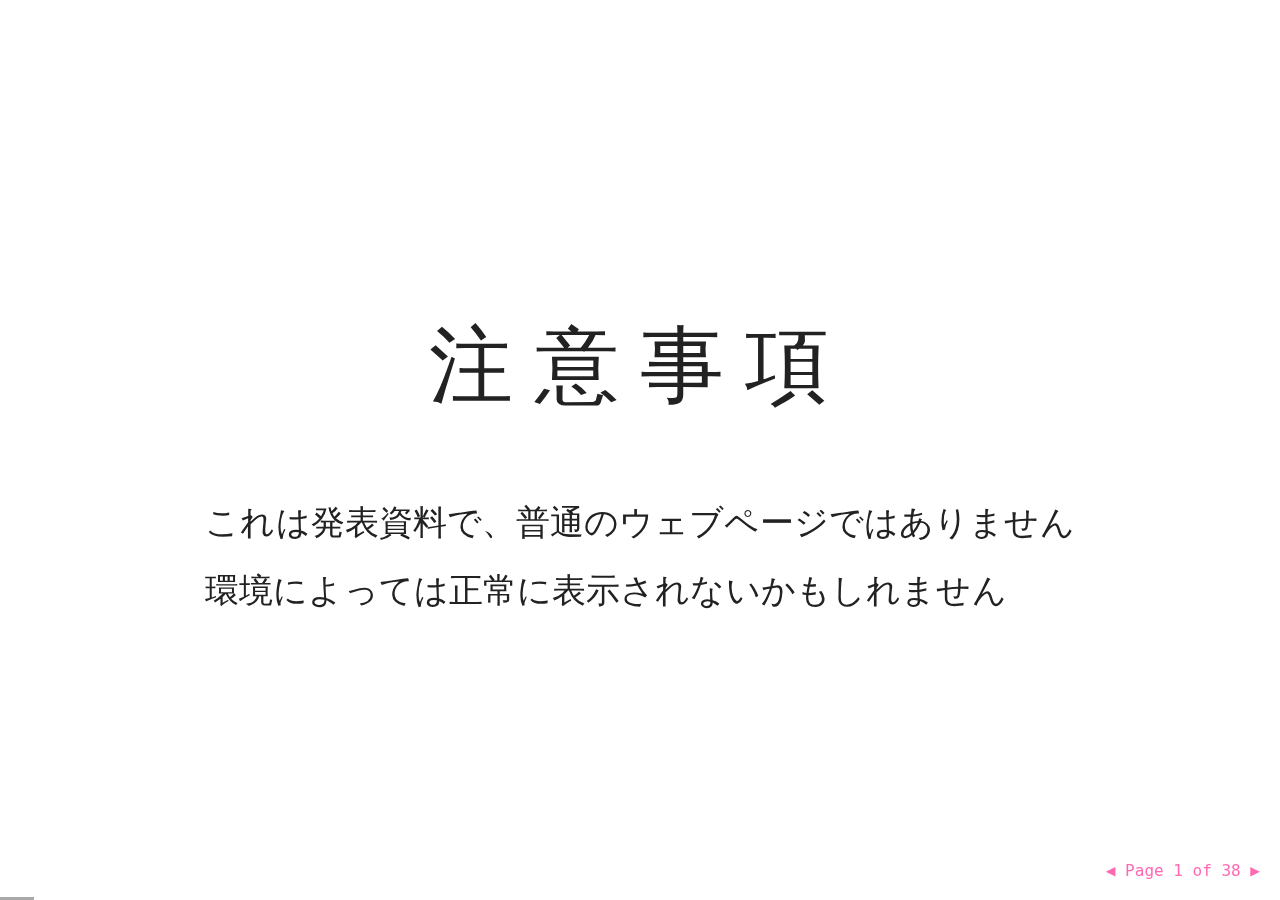
<file: index.html>
<html>
<head>
  <link rel="stylesheet" href="./assets/talkie.min.css">
  <link rel="stylesheet" href="./assets/monokai_sublime.min.css">
  <title>CSS Element Queries</title>
  <meta property="og:description" content="第61回 HTML5とか勉強会『CSS』の発表資料です">
  <style>
    [layout] {
      padding-top: 30px;
    }
    [layout] pre { font-size: 1.4em; }
    [layout] .demo {
      box-sizing: border-box;
      width: 100%;
      padding: 2em;
      background-color: #fff;
    }
    [layout] h1 {
      font-size: 4.5em;
    }
    [layout][h-start] pre {
      margin-right: auto;
      margin-left: auto;
    }
    [layout] th,
    [layout] td {
      padding: 0.3em 1em;
      border-bottom: 1px solid #ccc;
    }
    [layout] td:first-child {
      white-space: nowrap;
    }
    [layout] code:not(.hljs) {
      color: #000;
      white-space: pre-wrap;
      background: #F6F6F6;
      border-radius: 4px;
      padding: 2px 4px;
      font-size: 90%;
      border: 1px solid rgba(0,0,0,0.3);
    }
    .debug-resizer {
      width: 300px;
      padding-bottom: 15px;
      resize: both;
      overflow: auto;
      border: 1px solid #000;
    }
  </style>
</head>
<body>

<script layout="cover" type="text/x-markdown">
# 注意事項
- これは発表資料で、普通のウェブページではありません
- 環境によっては正常に表示されないかもしれません
</script>


<script layout="cover" h-start invert type="text/x-markdown"
        backface="./img/bg-1.jpg"
        backface-filter="blur(3px) brightness(0.8)">
  <h1>CSS Element Queries</h1>
  <a href="https://github.com/marcj/css-element-queries">https://github.com/marcj/css-element-queries</a>
</script>


<script layout="bullets" invert type="text/x-markdown"
        backface="./img/profile.jpg"
        backface-filter="blur(5px) brightness(0.5)">
## 坂巻翔大郎 *Shotaro Sakamaki*
- [株式会社ピクセルグリッド](http://www.pxgrid.com/)
- フロントエンド・エンジニア
- z-indexおじさん
- Twitter: [@GeckoTang](https://twitter.com/GeckoTang)
- GitHub: [geckotang](https://github.com/geckotang/)
- CodePen: [geckotang](http://codepen.io/geckotang/)
</script>


<script layout="cover" invert type="text/x-markdown"
      backface="./img/bg-codegrid.jpg"
      backface-filter="blur(1px) brightness(.8)">

## <object data="./img/codegrid.svg" type="image/svg+xml" width="200" height="200"></object>

- CodeGridは、ピクセルグリッドの技術情報配信サービス  
- 毎月12本更新される、フロントエンド開発に的を絞った記事を読むことができます
- 全記事アクセス＋月4回配信、月額800円 *（税抜）*
- ・[【CSS再入門】できる！中央寄せ 1](https://app.codegrid.net/entry/css-centering-1)
- ・[【ちょっとお先にHTML 5.1】picture要素 1](https://app.codegrid.net/entry/picture-1)
- ・[【そこが知りたい、Flexible Box】仕様を知る 1](https://app.codegrid.net/entry/flexiblebox-1)
</script>


<script layout="bullets" type="text/x-markdown">
## 目次

1. [CSS Element Queries](http://marcj.github.io/css-element-queries/)とは？
1. 使い方
1. デモ各種
1. どうやってやってるの？
1. 気をつけること
1. 使う...?
</script>


<script layout="title" invert type="text/x-markdown"
        backface="./img/bg-2.png"
        backface-filter="blur(2px) brightness(0.4)">
## [CSS Element Queries](http://marcj.github.io/css-element-queries/)とは？
</script>


<script layout="bullets" type="text/x-markdown">
### [CSS Element Queries](http://marcj.github.io/css-element-queries/)

**要素**の幅や高さに応じたスタイルを適用できるようするためのJavaScriptライブラリ。IE7+

- [Container Queries: Once More Unto the Breach](http://alistapart.com/article/container-queries-once-more-unto-the-breach)
- [Why Element Queries Matter](http://hugogiraudel.com/2014/04/22/why-element-queries-matter/)
- [Media Queries Are Not The Answer: Element Query Polyfill](http://www.smashingmagazine.com/2013/06/media-queries-are-not-the-answer-element-query-polyfill/)
- [Beyond Media Queries — It’s Time to Get Elemental](http://www.sitepoint.com/beyond-media-queries-time-get-elemental/)

<pre>
＿人人人人人人人人人人人人＿
＞　CSSの仕様ではありません　＜
￣Y^Y^Y^Y^Y^Y^Y^Y^Y^￣
</pre>
</script>


<script layout="title" invert type="text/x-markdown"
        backface="./img/bg-3.jpg"
        backface-filter="blur(1px) brightness(0.4)">
# 使い方
</script>


<script layout="bullets" type="text/x-markdown">
1. ライブラリを読み込む
2. CSSを書く
</script>

<section layout="code">
<h2>1.ライブラリを読み込む </h2>

<pre><code class="g-highlight hljs html">
&lt;script src="src/ResizeSensor.js"&gt;&lt;/script&gt;
&lt;script src="src/ElementQueries.js"&gt;&lt;/script&gt;
</code>
</pre>

<p>GitHubからダウンロードしたJSを読みこませるだけ。</p>
</section>


<script layout="code" type="text/x-markdown">
## 2. CSSを書く

```css
.widget-1[max-width~="400px"] { /* 幅が400px以下 */ }
.widget-1[min-width~="400px"] { /* 幅が400px以上 */ }
.widget-1[max-height~="400px"] { /* 高さが400px以下*/ }
.widget-1[min-height~="400px"] { /* 高さが400px以上 */ }
```

ライブラリが読み込まれた状態で、<br>このような属性セレクタを書く

<div style="font-size:80%;">

> [attr~=value]
> attr という名前の、値がスペースで区切られた項目リストであり、うち 1 つが正確に "value" である属性を持つ要素を表します。
> [属性セレクタ](https://developer.mozilla.org/ja/docs/Web/CSS/Attribute_selectors)

</div>

</script>

<script layout="code" type="text/x-markdown">
## 例1

```css
/*通常*/
.widget-1 {
  background-color: gray;
}
/*400px以下*/
.widget-1[max-width~="400px"] {
  background-color: tomato;
}
```

`.widget-1`の幅が`400px`以下の時に、見た目を変化させる。
</script>


<section layout="code">
  <h2>例1のデモ</h2>

  <div class="demo  demo-1">
    <div class="debug-resizer">
      <div class="widget-1">
        The quick brown fox jumps over the lazy dog.
      </div>
    </div>
  </div>

  <div>
    <pre style="margin-bottom: 0;"><code class="g-highlight hljs html">
    &lt;div class="widget-1"&gt;
      The quick brown fox jumps over the lazy dog.
    &lt;/div&gt;
    </code>
    </pre>
    <p>.widget-1の幅に応じて見た目が変化する</p>
  </div>

  <style>
    .demo-1 {
      margin: 0 0 -30px !important;
    }
    /*通常*/
    .demo-1 .widget-1 { background-color: gray; }
    /*400px以下*/
    .demo-1 .widget-1[max-width~="400px"] { background-color: tomato; }
  </style>
</section>


<script layout="code" type="text/x-markdown">
## 例2

```css
/* 通常 */
.widget-2 img{ width: 50%; }
/* 600px以下 */
.widget-2[max-width~="600px"] img { width: 100%; }
```

`.widget-2`の幅が`600px`以上の時に、その子要素である`img要素`を`width:100%`にする
</script>


<section layout="code">
  <h2>例2のデモ</h2>

  <div class="demo  demo-2">
    <div class="debug-resizer">
      <div class="widget-2">
        <img src="img/profile.jpg" alt=""><img src="img/profile.jpg" alt="">
      </div>
    </div>
  </div>

  <div>
    <pre style="margin-bottom: 0;"><code class="g-highlight hljs html">
    &lt;div class="widget-2"&gt;
      &lt;img src="img/profile.jpg" alt=""&gt;
      &lt;img src="img/profile.jpg" alt=""&gt;
    &lt;/div&gt;
    </code>
    </pre>
    <p>.widget-2の幅に応じて、子要素の見た目が変化する</p>
  </div>

  <style>
    .demo-2 {
      margin: 0 0 -30px !important;
    }
    .demo-2 .debug-resizer {
      width: 500px;
      height: 150px;
      padding-right: 15px;
      margin-bottom: 30px;
    }
    /* 通常 */
    .demo-2 .widget-2 img{ width: 50%; }
    /* 600px以下 */
    .demo-2 .widget-2[max-width~="600px"] img { width: 100%; }
  </style>
</section>


<script layout="bullets" type="text/x-markdown">
### **CSS Media Queriesとどう違うの？**
- CSS Media Queriesの場合は、**ビューポートの幅**などを基準に、スタイルを書く。
- CSS Element Queriesを使うと、**要素の幅**を基準に、スタイルを書ける。<small>※ただし独自実装</small>
```css
.menu { display: none; }
/* CSS Media Queries */
@media all and (min-width: 520px) {
  .menu { display: block; }
}
/* CSS Element Queries */
.menu[min-width~="500px"] { display: block; }
```
</script>


<script layout="title" invert type="text/x-markdown"
        backface="./img/bg-5.jpg"
        backface-filter="blur(1px) brightness(0.3)">
# デモ各種
- ・要素の幅に応じてスタイルを変更する
- ・要素の高さに応じてスタイルを変更する
- ・要素の幅や高さが変更したことを検知する
- ・あとから要素を追加する際の注意
</script>


<script layout="bullets" type="text/x-markdown">
### 要素の幅に応じてスタイルを変更する
</script>

<script layout="code" type="text/x-markdown">
### HTML

```html
<div class="widget-3">
  <div class="widget-3__item">
    The quick brown fox jumps over the lazy dog.
  </div>
  <div class="widget-3__item">
    The quick brown fox jumps over the lazy dog.
  </div>
</div>
```
</script>

<script layout="code" type="text/x-markdown">
### CSS

```css
    .widget-3 {
      display: flex;
      flex-direction: column;
    }
    .widget-3__item {
      flex: 1 1 auto;
      margin: 10px;
      background-color: tomato;
    }
    /*800px以上*/
    .widget-3[min-width~="800px"] {
      flex-direction: row;
    }
```
</script>


<section layout="code">
  <h2>デモ</h2>
  <p>幅が変わると2カラムになる</p>
  <div class="demo  demo-3">
    <div class="debug-resizer">
      <div class="widget-3">
        <div class="widget-3__item">
          The quick brown fox jumps over the lazy dog.
        </div>
        <div class="widget-3__item">
          The quick brown fox jumps over the lazy dog.
        </div>
      </div>
    </div>
  </div>
  
  <style>
    .demo-3 .widget-3 { display: flex; flex-direction: column; }
    .demo-3 .widget-3__item { flex: 1 1 auto; margin: 10px; background-color: tomato; }
    /*800px以上*/
    .demo-3 .widget-3[min-width~="800px"] { flex-direction: row; }
  </style>
</section>


<script layout="bullets" type="text/x-markdown">
### 要素の高さに応じてスタイルを変更する
</script>

<script layout="code" type="text/x-markdown">
### HTML
```html
<div class="debug-resizer">
  <div class="widget-4">
    <div class="widget-4__item">
      The quick brown fox jumps over the lazy dog.
    </div>
  </div>
</div>
```
</script>

<script layout="code" type="text/x-markdown">
### CSS

```css
.widget-4 {
  height: 100%;
  background-color: silver;
}
/*400px以下*/
.widget-4[max-height~="150px"] {
  background-color: chocolate;
}
/*800px以上*/
.widget-4[min-height~="300px"] {
  background-color: salmon;
}
```
</script>


<section layout="code">
  <h2>デモ</h2>
  <p>高さに応じて見た目を変える</p>
  <div class="demo  demo-4">
    <div class="debug-resizer">
      <div class="widget-4">
        <div class="widget-4__item">
          The quick brown fox jumps over the lazy dog.
        </div>
      </div>
    </div>
  </div>
  
  <style>
    .demo-4 .debug-resizer {
      height: 150px;
    }
    .demo-4 .widget-4 {
      height: 100%;
      background-color: silver;
    }
    /*400px以下*/
    .demo-4 .widget-4[max-height~="150px"] {
      background-color: chocolate;
    }
    /*800px以上*/
    .demo-4 .widget-4[min-height~="300px"] {
      background-color: salmon;
    }
  </style>
</section>


<script layout="bullets" type="text/x-markdown">
### 要素の幅や高さが変更したことを検知する

```javascript
new ResizeSensor(element, callback);
```
</script>


<script layout="bullets" type="text/x-markdown">
## HTML

```html
<div id="sample-result-w">#sampleの幅 : ??</div>
<div id="sample-result-h">#sampleの高さ : ??</div>
<div class="widget-5" id="sample">
  The quick brown fox jumps over the lazy dog.
  The quick brown fox jumps over the lazy dog.
</div>
```

`#sample`の幅や高さの変化を監視する
</script>


<script layout="bullets" type="text/x-markdown">
## JavaScript

```javascript
window.addEventListener('DOMContentLoaded', function() {
  //幅や高さを計測する要素
  var sample = document.getElementById('sample');
  //計測結果を入れる要素
  var result_w = document.getElementById('sample-result-w');
  var result_h = document.getElementById('sample-result-h');
  //幅や高さが変化したら値を取得する
  new ResizeSensor(sample, function(){
    var sample_style = window.getComputedStyle(sample);
    var w = sample_style.width;
    var h = sample_style.height;
    result_w.innerHTML = '#sampleの幅 : ' + w;
    result_h.innerHTML = '#sampleの高さ : ' + h;
  });
});
```
</script>


<section layout="code">
  <h2>デモ</h2>
  <p>要素の幅や高さが変更したことを検知する</p>
  <div class="demo  demo-5">
    <div id="sample-result-w">#sampleの幅 : ??</div>
    <div id="sample-result-h">#sampleの高さ : ??</div>
    <div class="debug-resizer">
      <div class="widget-5" id="sample">
        The quick brown fox jumps over the lazy dog.
        The quick brown fox jumps over the lazy dog.
      </div>
    </div>
  </div>
  <style>
    .demo-5 .widget-5 {
      background-color: #ccc;
    }
  </style>
  <script>
    window.addEventListener('DOMContentLoaded', function() {
      //幅や高さを計測する要素
      var sample = document.getElementById('sample');
      //計測結果を入れる要素
      var result_w = document.getElementById('sample-result-w');
      var result_h = document.getElementById('sample-result-h');
      //幅や高さが変化したら値を取得する
      new ResizeSensor(sample, function(){
        var sample_style = window.getComputedStyle(sample);
        var w = sample_style.width;
        var h = sample_style.height;
        result_w.innerHTML = '#sampleの幅 : ' + w;
        result_h.innerHTML = '#sampleの高さ : ' + h;
      });
    });
  </script>
</section>


<script layout="bullets" type="text/x-markdown">
### あとから要素を追加する際の注意

<div class="page-demo-6">

```html
<!-- HTML -->
<button id="add">追加</button>
<div id="add-result"></div>
```

```css
/*通常*/
.widget-1 { background-color: gray; }
/*400px以下*/
.widget-1[max-width~="400px"] { background-color: tomato; }
```

```javascript
//あとから追加する
var add_button = document.getElementById('add');
var add_result = document.getElementById('add-result');
add_button.addEventListener('click', function(){
  add_result.innerHTML = '<div class="widget-1">The quick brown fox jumps over the lazy dog. </div>';
  add_button.disabled = true;
});
```

</div>

</script>


<section layout="code">
  <h2>期待通りに動かないデモ</h2>
  <p>あとから追加された要素には、適用されない。</p>
  <div class="demo  demo-6">
    <button id="add">追加</button>
    <div id="add-result"></div>
  </div>
  <style>
    .page-demo-6 pre{
      margin-bottom: 10px;
    }
    /*通常*/
    .demo-6 .widget-1 { background-color: gray; }
    /*400px以下*/
    .demo-6 .widget-1[max-width~="400px"] { background-color: tomato; }
  </style>
  <script>
    window.addEventListener('DOMContentLoaded', function() {
      var add_button = document.getElementById('add');
      var add_result = document.getElementById('add-result');
      add_button.addEventListener('click', function(){
        add_result.innerHTML = '<div class="debug-resizer"><div class="widget-1">The quick brown fox jumps over the lazy dog. </div></div>';
        add_button.disabled = true;
      });
    });
  </script>
</section>


<script layout="bullets" type="text/x-markdown">
### あとから要素を追加する場合は

```javascript
ElementQueries.update();
```

を使用する。
</script>

<script layout="bullets" type="text/x-markdown">
## JavaScript

```javascript
//あとから追加して、ElementQueries.update()を実行する
var add2_button = document.getElementById('add2');
var add2_result = document.getElementById('add2-result');
add2_button.addEventListener('click', function(){
  add2_result.innerHTML = '<div class="widget-1">The quick brown fox jumps over the lazy dog. </div>';
  add2_button.disabled = true;
  //監視対象を更新する
  ElementQueries.update();
});
```
要素が追加されたら、`ElementQueries.update();`を呼ぶ
</script>


<section layout="code">
  <h2>期待通りに動くデモ</h2>
  <p>あとから追加された要素にも、適用されるようにした。</p>
  <div class="demo  demo-7">
    <button id="add2">追加</button>
    <div id="add2-result"></div>
  </div>
  <style>
    .page-demo-7 pre{
      margin-bottom: 10px;
    }
    /*通常*/
    .demo-7 .widget-1 { background-color: gray; }
    /*400px以下*/
    .demo-7 .widget-1[max-width~="400px"] { background-color: tomato; }
  </style>
  <script>
    window.addEventListener('DOMContentLoaded', function() {
      var add2_button = document.getElementById('add2');
      var add2_result = document.getElementById('add2-result');
      add2_button.addEventListener('click', function(){
        add2_result.innerHTML = '<div class="debug-resizer"><div class="widget-1">The quick brown fox jumps over the lazy dog. </div></div>';
        add2_button.disabled = true;
        ElementQueries.update();
      });
    });
  </script>
</section>


<script layout="bullets" type="text/x-markdown">
## どうやってやってるの？
- ページが読み込まれた時に、CSSを解析し、対象の要素ごとに、その要素の幅などを計測する要素を配置する
- 計測する要素の要素の幅が変化した際に、対象の要素の`max-width`属性値などを書き換えている
- すると`<div class="widget-1" max-width="300px 350px">`のようになるので、CSSに記述した属性セレクタ（`[max-width~="300px"]`）が有効になる
</script>


<script layout="bullets" type="text/x-markdown">
## 気をつけること
- `img要素`では動かないので、`div要素`などで囲み、そのdiv要素を基準としたセレクタを書く必要がある
- CSSはValidだけど、仕様には存在しないので...
- 対象の要素が`position:static;`である場合は、`position:relative;`変更される
- 異なるドメインから読み込んでいるCSSの場合、解析時にエラーが起きることがある
- 前述のデモにある通り、DOMに要素が追加された時などに、更新用のメソッドを呼ぶ必要がある
</script>


<script layout="bullets" type="text/x-markdown">
## 使う？
- 利用シーンが思いつかないので、僕は使わない...（Media Queriesでやりたいことはできている）
- ただ、Media Queriesのようにビューポート基準ではなく、そのモジュール（ブロック・コンポーネント）の幅や高さが基準になるのは、モジュール思考としては良いことだと思う。
- 実装方法が面白かったので、何かしらの参考になりそう
- こういった独自実装をしているものや、Polyfillを使う場合は、中身を見ておくと後でハマらない
</script>


<script layout="cover" invert type="text/x-markdown"
      backface="./img/bg-last.jpg"
      backface-filter="blur(1px) brightness(.8)">
# Question?
</script>


<script src="./demo/ResizeSensor.js"></script>
<script src="./demo/ElementQueries.js"></script>
<script src="./assets/highlight.min.js"></script>
<script src="./assets/talkie.js"></script>
<script>
  Talkie();
  //section部分でのハイライト
  var hBlock = document.querySelectorAll('.g-highlight');
  for( var i=0; i<hBlock.length; i++ ) {
    hljs.highlightBlock(hBlock[i]);
  }
</script>
</body>
</html>
</file>
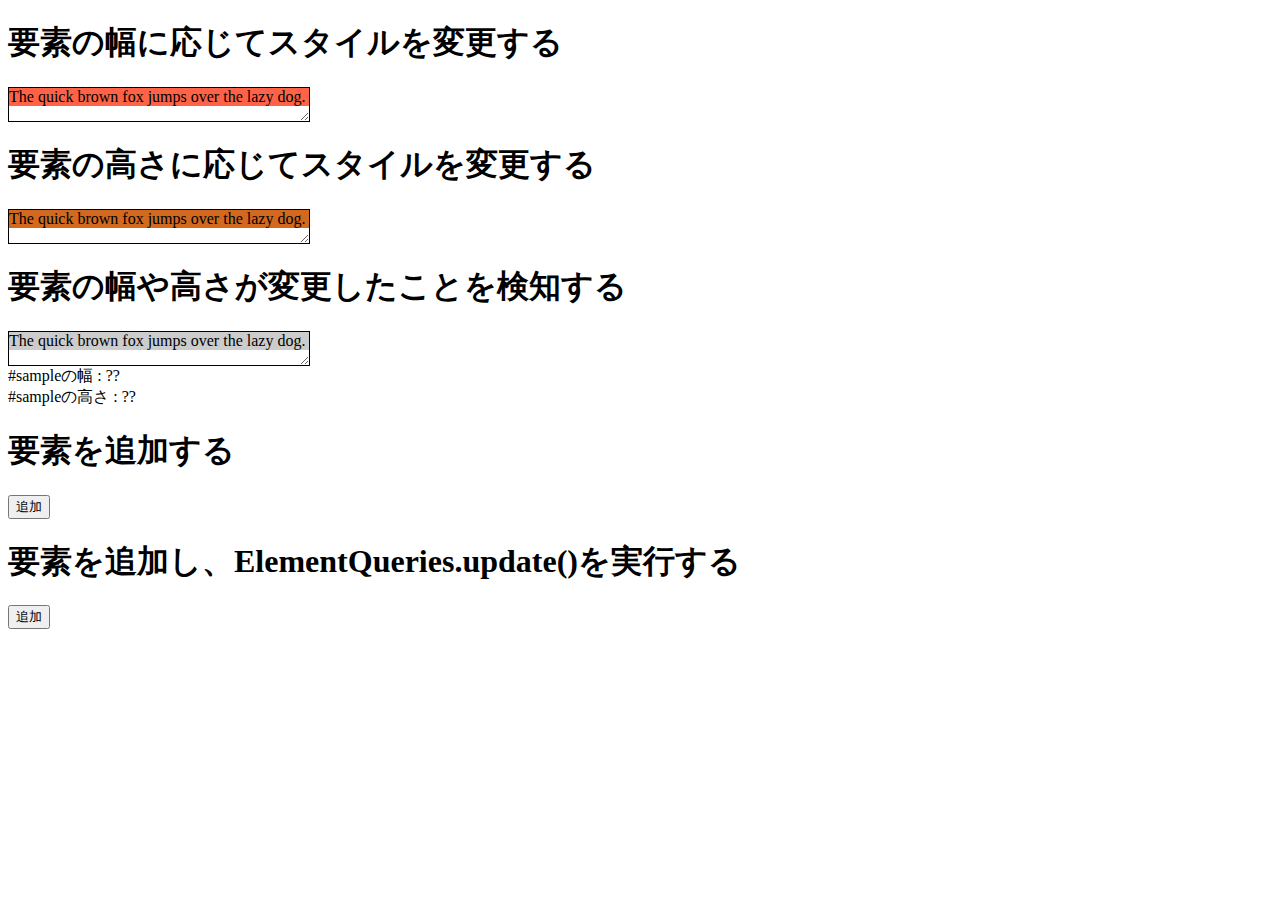
<file: demo/1.html>
<!DOCTYPE html>
<html>
<head>
<meta charset="UTF-8">
<title>Demo 1</title>
<style>
  .debug-resizer {
    width: 300px;
    padding-bottom: 15px;
    resize: both;
    overflow: auto;
    border: 1px solid #000;
  }

  .widget-1 { background-color: gray; }
  /*400px以下*/
  .widget-1[max-width~="400px"] { background-color: tomato; }
  /*800px以上*/
  .widget-1[min-width~="800px"] { background-color: limegreen; }

  .widget-2 { height: 100%; background-color: silver; }
  /*400px以下*/
  .widget-2[max-height~="200px"] { background-color: chocolate; }
  /*800px以上*/
  .widget-2[min-height~="400px"] { background-color: salmon; }

  .widget-3 {
    background-color: #ccc;
  }

</style>
<script src="ResizeSensor.js"></script>
<script src="ElementQueries.js"></script>
<script>
window.addEventListener('DOMContentLoaded', function() {
  //幅や高さが変化したら値を取得する
  var sample = document.getElementById('sample');
  var sample_result_w = document.getElementById('sample-result-w');
  var sample_result_h = document.getElementById('sample-result-h');
  new ResizeSensor(sample, function(){
    var sample_style = window.getComputedStyle(sample);
    var w = sample_style.width;
    var h = sample_style.height;
    sample_result_w.innerHTML = '#sampleの幅 : ' + w;
    sample_result_h.innerHTML = '#sampleの高さ : ' + h;
  });

  //あとから追加する
  var add_button = document.getElementById('add');
  var add_result = document.getElementById('add-result');
  add_button.addEventListener('click', function(){
    add_result.innerHTML = '<div class="debug-resizer"><div class="widget-1">The quick brown fox jumps over the lazy dog. </div></div>';
    add_button.disabled = true;
  });

  //あとから追加して、ElementQueries.update()を実行する
  var add2_button = document.getElementById('add2');
  var add2_result = document.getElementById('add2-result');
  add2_button.addEventListener('click', function(){
    add2_result.innerHTML = '<div class="debug-resizer"><div class="widget-1">The quick brown fox jumps over the lazy dog. </div></div>';
    add2_button.disabled = true;
    ElementQueries.update();
  });

});
</script>
</head>
<body>


<h1>要素の幅に応じてスタイルを変更する</h1>
<div class="debug-resizer">
  <div class="widget-1">
    The quick brown fox jumps over the lazy dog.
  </div>
</div>


<h1>要素の高さに応じてスタイルを変更する</h1>
<div class="debug-resizer">
  <div class="widget-2">
    The quick brown fox jumps over the lazy dog.
  </div>
</div>


<h1>要素の幅や高さが変更したことを検知する</h1>
<div class="debug-resizer">
  <div class="widget-3" id="sample">
    The quick brown fox jumps over the lazy dog.
  </div>
</div>
<div id="sample-result-w">#sampleの幅 : ??</div>
<div id="sample-result-h">#sampleの高さ : ??</div>


<h1>要素を追加する</h1>
<button id="add">追加</button>
<div id="add-result"></div>


<h1>要素を追加し、ElementQueries.update()を実行する</h1>
<button id="add2">追加</button>
<div id="add2-result"></div>


</body>
</html>
</file>
<file: assets/talkie.min.css>
html,body,body div,span,object,iframe,h1,h2,h3,h4,h5,h6,p,blockquote,pre,abbr,address,cite,code,del,dfn,em,img,ins,kbd,q,samp,small,strong,sub,sup,var,b,i,dl,dt,dd,ol,ul,li,fieldset,form,label,legend,table,caption,tbody,tfoot,thead,tr,th,td,article,aside,figure,footer,header,menu,nav,section,time,mark,audio,video,details,summary{margin:0;padding:0;border:0;font-size:100%;font-weight:400;vertical-align:baseline;background:transparent}article,aside,figure,footer,header,nav,section,details,summary{display:block}html{box-sizing:border-box}*,*:before,*:after{box-sizing:inherit}img,object,embed{max-width:100%}html{overflow-y:scroll}ul{list-style:none}blockquote,q{quotes:none}blockquote:before,blockquote:after,q:before,q:after{content:'';content:none}a{margin:0;padding:0;font-size:100%;vertical-align:baseline;background:transparent}del{text-decoration:line-through}abbr[title],dfn[title]{border-bottom:1px dotted #000;cursor:help}table{border-collapse:collapse;border-spacing:0}th{font-weight:700;vertical-align:bottom}td{font-weight:400;vertical-align:top}hr{display:block;height:1px;border:0;border-top:1px solid #ccc;margin:1em 0;padding:0}input,select{vertical-align:middle}pre{white-space:pre;white-space:pre-wrap;word-wrap:break-word}input[type=radio]{vertical-align:text-bottom}input[type=checkbox]{vertical-align:bottom}.ie7 input[type=checkbox]{vertical-align:baseline}.ie6 input{vertical-align:text-bottom}select,input,textarea{font:99% sans-serif}table{font-size:inherit;font:100%}small{font-size:85%}strong{font-weight:700}td,td img{vertical-align:top}sub,sup{font-size:75%;line-height:0;position:relative}sup{top:-.5em}sub{bottom:-.25em}pre,code,kbd,samp{font-family:monospace,sans-serif}.clickable,label,input[type=button],input[type=submit],input[type=file],button{cursor:pointer}button,input,select,textarea{margin:0}button,input[type=button]{width:auto;overflow:visible}.ie7 img{-ms-interpolation-mode:bicubic}.clearfix:before,.clearfix:after{content:"\0020";display:block;height:0;overflow:hidden}.clearfix:after{clear:both}.clearfix{zoom:1}[layout]{position:absolute;top:0;left:0;z-index:-1;overflow:hidden;opacity:0;-webkit-transition:opacity .5s ease;transition:opacity .5s ease}[layout][visible]{opacity:1;z-index:1}[layout][backface]{background-color:transparent}[layout][scroll] pre{overflow-y:scroll}[body-bg]{background:-webkit-radial-gradient(#f8f8f8 0,#e6e6e6 100%);background:radial-gradient(#f8f8f8 0,#e6e6e6 100%)}[layout]{line-height:1.5;color:#222;box-shadow:0 0 10px transparent;font-family:NotoSansCJKjp-Light,Open Sans,Hiragino Kaku Gothic ProN,Meiryo,sans-serif;display:-webkit-box;display:-webkit-flex;display:-ms-flexbox;display:flex;-webkit-box-orient:vertical;-webkit-box-direction:normal;-webkit-flex-direction:column;-ms-flex-direction:column;flex-direction:column;-webkit-box-pack:center;-webkit-justify-content:center;-ms-flex-pack:center;justify-content:center;-webkit-box-align:center;-webkit-align-items:center;-ms-flex-align:center;align-items:center}[layout][invert]{color:#fff;text-shadow:1px 1px 3px #111}[layout][invert] a:link,[layout][invert] a:visited,[layout][invert] a:hover,[layout][invert] a:active{color:#fff}[layout]>*{margin:30px 100px}[layout] h1,[layout] h2,[layout] h3,[layout] h4,[layout] h5,[layout] h6{text-align:center;font-family:Aozora Mincho,Lato,Hiragino Mincho ProN,serif}[layout] h1{font-size:4.8em}[layout] h2{font-size:3.6em}[layout] h3{font-size:2.4em}[layout] p{font-size:2.0em}[layout] a:link,[layout] a:visited,[layout] a:hover,[layout] a:active{color:dodgerblue;text-decoration:none}[layout] em{font-size:.5em;font-style:normal}[layout] strong{font-weight:700}[layout] ul,[layout] ol{font-size:1.8em;text-align:left;list-style-type:none}[layout] li{margin-bottom:.5em}[layout] del{opacity:.5}[layout] video,[layout] img{max-width:100%}[layout] blockquote{position:relative;font-style:italic;opacity:.6}[layout] blockquote::before{position:absolute;top:-.6em;left:-.6em;font-size:5em;content:"\""}[layout] pre{font-size:1.6em}[layout=bullets] h1,[layout=bullets] h2,[layout=bullets] h3,[layout=bullets] h4,[layout=bullets] h5,[layout=bullets] h6{line-height:1.3;margin-top:-30px}[layout=bullets] ul{list-style-type:disc}[layout=bullets] ol{list-style-type:decimal}[layout=bullets] li{margin-right:-1em}[layout=bullets] ul ul,[layout=bullets] ul ol,[layout=bullets] ol ul,[layout=bullets] ol ol{list-style-type:none;font-size:.9em;margin:.5em 0 .5em 2em}[body-bg=bullets-invert]{background:-webkit-radial-gradient(#262626 0,#080808 100%);background:radial-gradient(#262626 0,#080808 100%)}[layout=bullets-invert]{color:#fff}[layout=bullets-invert] a:link,[layout=bullets-invert] a:visited,[layout=bullets-invert] a:hover,[layout=bullets-invert] a:active{color:#3ff}[layout=bullets-invert] h1,[layout=bullets-invert] h2,[layout=bullets-invert] h3,[layout=bullets-invert] h4,[layout=bullets-invert] h5,[layout=bullets-invert] h6{line-height:1.3;margin-top:-30px}[layout=bullets-invert] ul{list-style-type:disc}[layout=bullets-invert] ol{list-style-type:decimal}[layout=bullets-invert] li{margin-right:-1em}[layout=bullets-invert] ul ul,[layout=bullets-invert] ul ol,[layout=bullets-invert] ol ul,[layout=bullets-invert] ol ol{list-style-type:none;font-size:.9em;margin:.5em 0 .5em 2em}[body-bg=code]{background:-webkit-radial-gradient(#262626 0,#080808 100%);background:radial-gradient(#262626 0,#080808 100%)}[layout=code] h1,[layout=code] h2,[layout=code] h3,[layout=code] h4,[layout=code] h5,[layout=code] h6,[layout=code] p{color:white}[layout=code] .hljs{font-family:Consolas,Monaco,Andale Mono,monospace;background-color:transparent}[layout=code] .hljs-comment{color:orange;line-height:1}[body-bg=cover]{background:transparent}[layout=cover] h1{text-align:center;text-transform:uppercase;letter-spacing:.25em;font-weight:500;font-family:Futura,Helvetica,Arial,Hiragino Kaku Gothic ProN,Meiryo,sans-serif}[layout=title]>*{margin:30px 60px}[layout=title] h1,[layout=title] h2,[layout=title] h3,[layout=title] h4,[layout=title] h5,[layout=title] h6{font-weight:700;text-shadow:1px 1px 3px #111}[layout=title] strong{font-size:200%;font-weight:700;line-height:1}[v-center]{-webkit-box-pack:center!important;-webkit-justify-content:center!important;-ms-flex-pack:center!important;justify-content:center!important}[v-top],[v-start]{-webkit-box-pack:start!important;-webkit-justify-content:flex-start!important;-ms-flex-pack:start!important;justify-content:flex-start!important}[v-bottom],[v-end]{-webkit-box-pack:end!important;-webkit-justify-content:flex-end!important;-ms-flex-pack:end!important;justify-content:flex-end!important}[h-center]{-webkit-box-align:center!important;-webkit-align-items:center!important;-ms-flex-align:center!important;align-items:center!important}[h-left],[h-start]{-webkit-box-align:start!important;-webkit-align-items:flex-start!important;-ms-flex-align:start!important;align-items:flex-start!important}[h-left]>*,[h-start]>*{text-align:left!important}[h-right],[h-end]{-webkit-box-align:end!important;-webkit-align-items:flex-end!important;-ms-flex-align:end!important;align-items:flex-end!important}[h-right]>*,[h-end]>*{text-align:right!important}[s-center]{-webkit-align-self:center!important;-ms-flex-item-align:center!important;align-self:center!important}[s-start]{-webkit-align-self:flex-start!important;-ms-flex-item-align:start!important;align-self:flex-start!important}[s-end]{-webkit-align-self:flex-end!important;-ms-flex-item-align:end!important;align-self:flex-end!important}[horizontal]{-webkit-box-orient:horizontal!important;-webkit-box-direction:normal!important;-webkit-flex-direction:row!important;-ms-flex-direction:row!important;flex-direction:row!important}[vertical]{-webkit-box-orient:vertical!important;-webkit-box-direction:normal!important;-webkit-flex-direction:column!important;-ms-flex-direction:column!important;flex-direction:column!important}[is-hidden]{display:none!important}html,body{min-width:100%;min-height:100%;overflow:hidden}body>*{box-sizing:border-box;-webkit-font-smoothing:antialiased}#next,#prev{cursor:pointer}#pointer{visibility:hidden;position:absolute;z-index:5;width:30px;height:30px;margin-top:-15px;margin-left:-15px;border-radius:50%;background-color:hotpink;opacity:.66;cursor:none}#progress{position:absolute;z-index:4;bottom:0;left:0;width:0;height:.2em;background-color:darkgray;-webkit-transition:width .3s ease;transition:width .3s ease}#control{position:fixed;z-index:3;bottom:0;right:0;padding:20px;color:hotpink;font-family:Consolas,Monaco,Andale Mono,monospace}#scaler{display:none;position:absolute;z-index:2;top:0;left:0;-webkit-transform:scale(1);transform:scale(1);-webkit-transform-origin:left top;transform-origin:left top;-webkit-backface-visibility:hidden}#scaler[style]{display:block}#backface{position:absolute;z-index:1;top:0;left:0;width:100%;height:100%;background-repeat:no-repeat;background-size:cover;background-position:center center;opacity:0;-webkit-transition:opacity 1.2s ease;transition:opacity 1.2s ease}#backface[style]{opacity:1}
</file>
<file: assets/monokai_sublime.min.css>
.hljs{display:block;overflow-x:auto;padding:0.5em;background:#23241f;-webkit-text-size-adjust:none}.hljs,.hljs-tag,.css .hljs-rules,.css .hljs-value,.aspectj .hljs-function,.css .hljs-function .hljs-preprocessor,.hljs-pragma{color:#f8f8f2}.hljs-strongemphasis,.hljs-strong,.hljs-emphasis{color:#a8a8a2}.hljs-bullet,.hljs-blockquote,.hljs-horizontal_rule,.hljs-number,.hljs-regexp,.alias .hljs-keyword,.hljs-literal,.hljs-hexcolor{color:#ae81ff}.hljs-tag .hljs-value,.hljs-code,.hljs-title,.css .hljs-class,.hljs-class .hljs-title:last-child{color:#a6e22e}.hljs-link_url{font-size:80%}.hljs-strong,.hljs-strongemphasis{font-weight:bold}.hljs-emphasis,.hljs-strongemphasis,.hljs-class .hljs-title:last-child,.hljs-typename{font-style:italic}.hljs-keyword,.ruby .hljs-class .hljs-keyword:first-child,.ruby .hljs-function .hljs-keyword,.hljs-function,.hljs-change,.hljs-winutils,.hljs-flow,.nginx .hljs-title,.tex .hljs-special,.hljs-header,.hljs-attribute,.hljs-symbol,.hljs-symbol .hljs-string,.hljs-tag .hljs-title,.hljs-value,.alias .hljs-keyword:first-child,.css .hljs-tag,.css .unit,.css .hljs-important{color:#f92672}.hljs-function .hljs-keyword,.hljs-class .hljs-keyword:first-child,.hljs-aspect .hljs-keyword:first-child,.hljs-constant,.hljs-typename,.css .hljs-attribute{color:#66d9ef}.hljs-variable,.hljs-params,.hljs-class .hljs-title,.hljs-aspect .hljs-title{color:#f8f8f2}.hljs-string,.css .hljs-id,.hljs-subst,.hljs-type,.ruby .hljs-class .hljs-parent,.hljs-built_in,.django .hljs-template_tag,.django .hljs-variable,.smalltalk .hljs-class,.django .hljs-filter .hljs-argument,.smalltalk .hljs-localvars,.smalltalk .hljs-array,.hljs-attr_selector,.hljs-pseudo,.hljs-addition,.hljs-stream,.hljs-envvar,.apache .hljs-tag,.apache .hljs-cbracket,.tex .hljs-command,.hljs-prompt,.hljs-link_label,.hljs-link_url{color:#e6db74}.hljs-comment,.hljs-javadoc,.hljs-annotation,.hljs-decorator,.hljs-pi,.hljs-doctype,.hljs-deletion,.hljs-shebang,.apache .hljs-sqbracket,.tex .hljs-formula{color:#75715e}.coffeescript .javascript,.javascript .xml,.tex .hljs-formula,.xml .javascript,.xml .vbscript,.xml .css,.xml .hljs-cdata,.xml .php,.php .xml{opacity:0.5}
</file>
